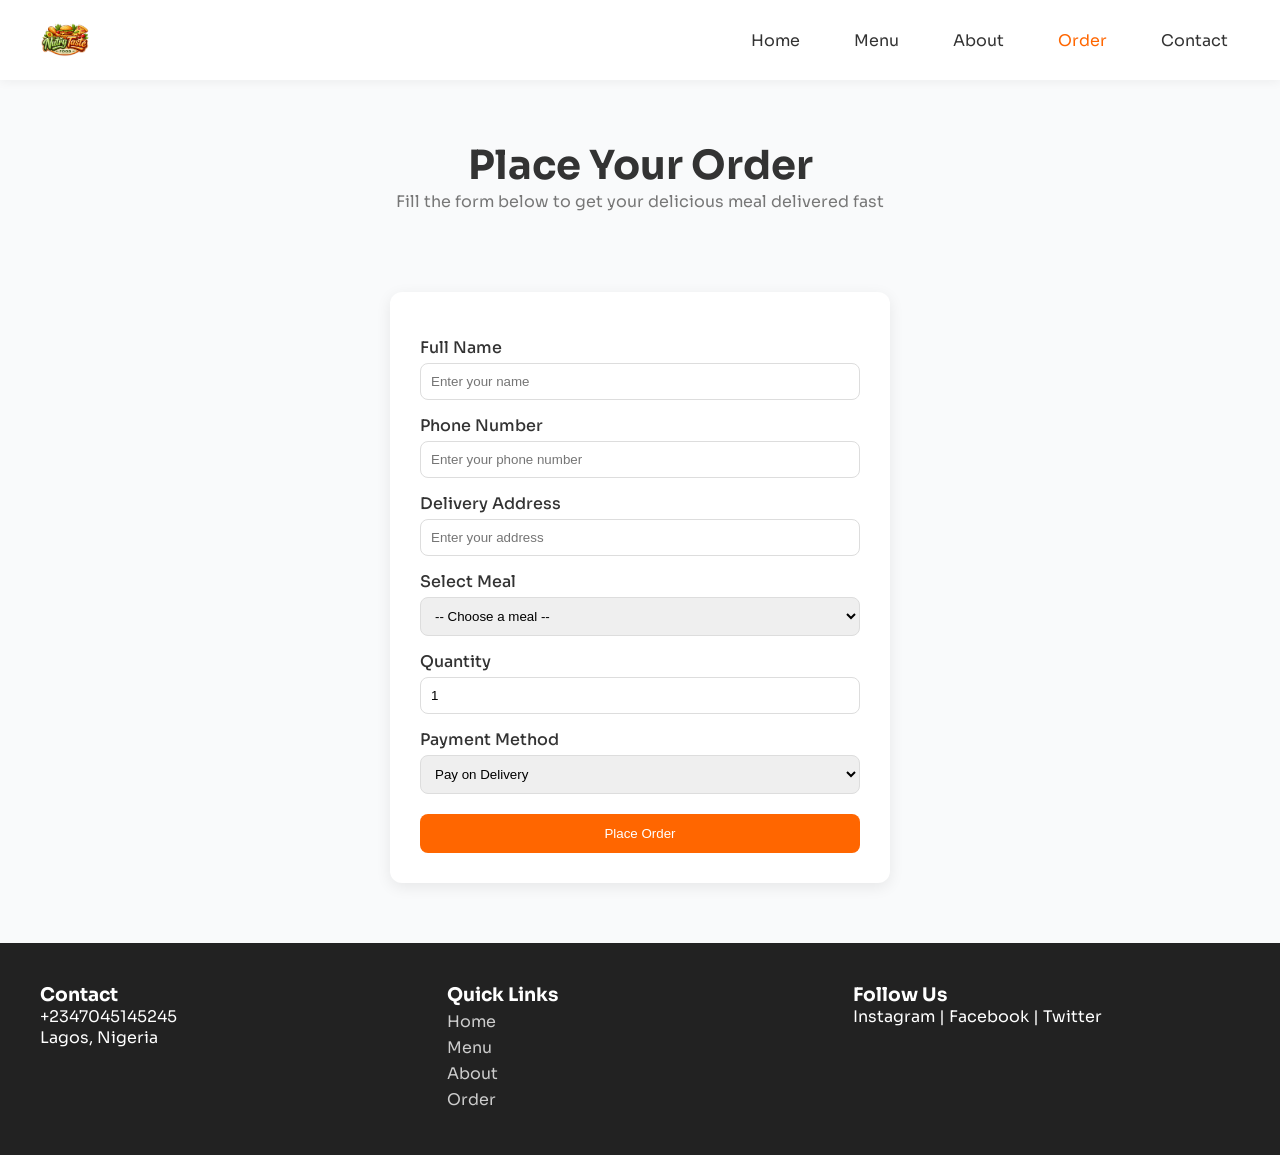
<file: order.html>
<!DOCTYPE html>
<html lang="en">
<head>
    <meta charset="UTF-8">
    <meta name="viewport" content="width=device-width, initial-scale=1.0">
    <title>Order Now - NutryTaste Foods</title>

    <link href="https://fonts.googleapis.com/css2?family=Sora:wght@300;400;600;700&display=swap" rel="stylesheet">
    <link rel="stylesheet" href="order.css">
    <link rel="icon" href="images/logo.png">
</head>
<body>

<!-- NAV -->
<nav>
    <img class="logo" src="images/logo.png" alt="logo">

    <div class="nav-links">
        <a href="index.html">Home</a>
        <a href="menu.html">Menu</a>
        <a href="about.html">About</a>
        <a href="order.html" class="active">Order</a>
        <a href="#">Contact</a>
    </div>
</nav>

<!-- HEADER -->
<section class="order-header">
    <h1>Place Your Order</h1>
    <p>Fill the form below to get your delicious meal delivered fast</p>
</section>

<!-- ORDER FORM -->
<section class="order-section">

    <form class="order-form">

        <label>Full Name</label>
        <input type="text" placeholder="Enter your name" required>

        <label>Phone Number</label>
        <input type="tel" placeholder="Enter your phone number" required>

        <label>Delivery Address</label>
        <input type="text" placeholder="Enter your address" required>

        <label>Select Meal</label>
        <select required>
            <option value="">-- Choose a meal --</option>
            <option>Jollof Rice & Chicken</option>
            <option>Beef Burger & Fries</option>
            <option>Chicken Pizza</option>
            <option>Healthy Salad</option>
            <option>Spaghetti</option>
        </select>

        <label>Quantity</label>
        <input type="number" min="1" value="1">

        <label>Payment Method</label>
        <select>
            <option>Pay on Delivery</option>
            <option>Transfer</option>
        </select>

        <button type="submit">Place Order</button>

    </form>

</section>

<!-- FOOTER -->
<footer>
    <div class="footer-container">

        <div>
            <h3>Contact</h3>
            <p>+2347045145245</p>
            <p>Lagos, Nigeria</p>
        </div>

        <div>
            <h3>Quick Links</h3>
            <a href="index.html">Home</a>
            <a href="menu.html">Menu</a>
            <a href="about.html">About</a>
            <a href="order.html">Order</a>
        </div>

        <div>
            <h3>Follow Us</h3>
            <p>Instagram | Facebook | Twitter</p>
        </div>

    </div>
</footer>

</body>
</html>
</file>
<file: order.css>
/* RESET */
* {
    margin: 0;
    padding: 0;
    box-sizing: border-box;
}

/* BODY */
body {
    font-family: 'Sora', sans-serif;
    background: #f9fafb;
    color: #333;
}

/* NAV */
nav {
    display: flex;
    justify-content: space-between;
    align-items: center;
    padding: 15px 40px;
    background: #fff;
    box-shadow: 0 2px 10px rgba(0,0,0,0.05);
}

.logo {
    width: 50px;
}

.nav-links {
    display: flex;
    gap: 30px;
}

.nav-links a {
    text-decoration: none;
    color: #333;
    padding: 8px 12px;
    transition: 0.3s;
}

.nav-links a:hover,
.nav-links a.active {
    color: #ff6600;
}

/* HEADER */
.order-header {
    text-align: center;
    padding: 60px 20px;
}

.order-header h1 {
    font-size: 2.5rem;
}

.order-header p {
    color: #777;
}

/* FORM */
.order-section {
    display: flex;
    justify-content: center;
    padding: 20px;
}

.order-form {
    background: #fff;
    padding: 30px;
    width: 100%;
    max-width: 500px;
    border-radius: 12px;
    box-shadow: 0 4px 15px rgba(0,0,0,0.08);
}

.order-form label {
    display: block;
    margin-top: 15px;
    margin-bottom: 5px;
    font-weight: 500;
}

.order-form input,
.order-form select {
    width: 100%;
    padding: 10px;
    border: 1px solid #ddd;
    border-radius: 8px;
    outline: none;
}

.order-form button {
    margin-top: 20px;
    width: 100%;
    padding: 12px;
    border: none;
    background: #ff6600;
    color: #fff;
    border-radius: 8px;
    cursor: pointer;
    transition: 0.3s;
}

.order-form button:hover {
    background: #e65c00;
}

/* FOOTER */
footer {
    background: #222;
    color: #fff;
    padding: 40px;
    margin-top: 40px;
}

.footer-container {
    display: grid;
    grid-template-columns: repeat(auto-fit, minmax(200px, 1fr));
    gap: 20px;
}

footer a {
    color: #ccc;
    text-decoration: none;
    display: block;
    margin: 5px 0;
}

footer a:hover {
    color: #ff6600;
}

/* RESPONSIVE */
@media (max-width: 768px) {
    nav {
        flex-direction: column;
        gap: 10px;
    }

    .nav-links {
        flex-direction: column;
        align-items: center;
    }
}
</file>
